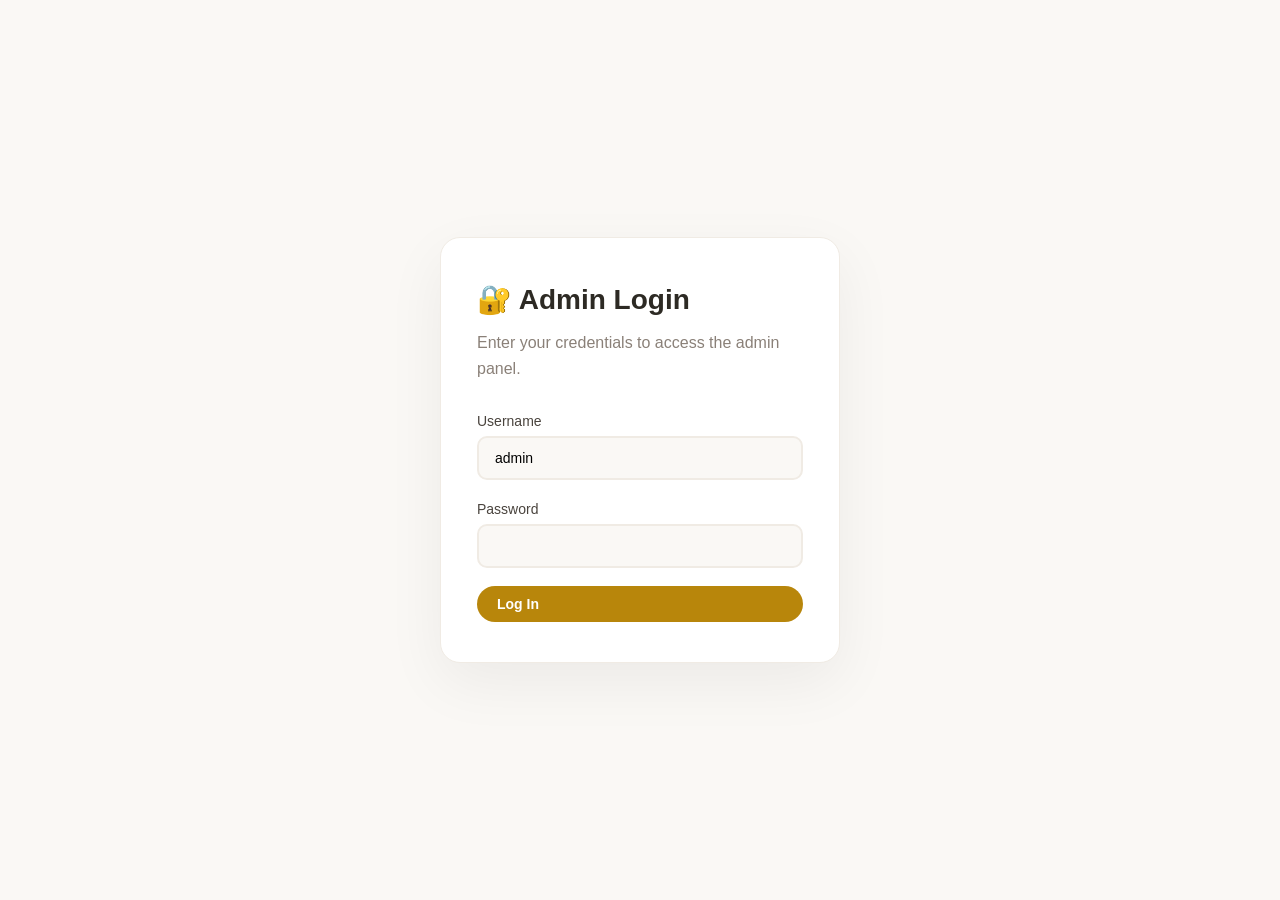
<file: admin/index.html>
<!DOCTYPE html>
<html lang="en">
<head>
    <meta charset="UTF-8">
    <meta name="viewport" content="width=device-width, initial-scale=1.0">
    <title>Admin Login - Awwalu Kitchen Vault</title>
    <link rel="stylesheet" href="https://cdnjs.cloudflare.com/ajax/libs/font-awesome/6.5.1/css/all.min.css">
    <link rel="stylesheet" href="admin.css">
</head>
<body>
    <div class="login-container">
        <div class="login-box">
            <h1>🔐 Admin Login</h1>
            <p>Enter your credentials to access the admin panel.</p>
            <form id="loginForm">
                <div class="form-group">
                    <label for="username">Username</label>
                    <input type="text" id="username" value="admin" required>
                </div>
                <div class="form-group">
                    <label for="password">Password</label>
                    <input type="password" id="password" required>
                </div>
                <div class="error" id="errorMsg">Invalid username or password.</div>
                <button type="submit" class="btn-primary btn-block">Log In</button>
            </form>
        </div>
    </div>
    <script>
        const API_BASE = window.location.origin + '/api';
        document.getElementById('loginForm').addEventListener('submit', async (e) => {
            e.preventDefault();
            const username = document.getElementById('username').value;
            const password = document.getElementById('password').value;
            try {
                const res = await fetch(`${API_BASE}/admin/login`, {
                    method: 'POST',
                    headers: { 'Content-Type': 'application/json' },
                    body: JSON.stringify({ username, password })
                });
                const data = await res.json();
                if (res.ok) {
                    localStorage.setItem('adminToken', data.token);
                    window.location.href = '/admin/dashboard.html';
                } else {
                    document.getElementById('errorMsg').style.display = 'block';
                }
            } catch (error) {
                document.getElementById('errorMsg').style.display = 'block';
            }
        });
    </script>
</body>
</html>
</file>
<file: admin/admin.css>
/* ========================================
   ADMIN PANEL GLOBAL STYLES
   ======================================== */
* {
    margin: 0;
    padding: 0;
    box-sizing: border-box;
}
body {
    font-family: 'Inter', -apple-system, BlinkMacSystemFont, sans-serif;
    background: #faf8f5;
    color: #2d2a24;
    line-height: 1.6;
}
a { text-decoration: none; color: inherit; }

/* ========================================
   LOGIN PAGE
   ======================================== */
.login-container {
    display: flex;
    align-items: center;
    justify-content: center;
    min-height: 100vh;
    padding: 20px;
    background: #faf8f5;
}
.login-box {
    background: #fff;
    padding: 40px 36px;
    border-radius: 20px;
    box-shadow: 0 20px 60px rgba(0,0,0,0.06);
    max-width: 400px;
    width: 100%;
    border: 1px solid #f0ebe4;
}
.login-box h1 { font-size: 28px; margin-bottom: 8px; }
.login-box p { color: #8a8078; margin-bottom: 28px; }
.form-group { margin-bottom: 18px; }
.form-group label { display: block; font-weight: 500; font-size: 14px; color: #4a443e; margin-bottom: 4px; }
.form-group input, .form-group select, .form-group textarea {
    width: 100%;
    padding: 12px 16px;
    border: 2px solid #f0ebe4;
    border-radius: 10px;
    font-size: 14px;
    transition: border-color 0.3s ease;
    background: #faf8f5;
    font-family: inherit;
}
.form-group input:focus, .form-group select:focus, .form-group textarea:focus {
    outline: none;
    border-color: #b8860b;
    background: #fff;
}
.form-group textarea { resize: vertical; min-height: 60px; }
.required { color: #c0392b; }
.error { color: #c0392b; font-size: 14px; margin-top: 8px; display: none; }
.btn-block { width: 100%; padding: 14px; font-size: 16px; }

/* ========================================
   ADMIN NAVIGATION
   ======================================== */
.admin-nav {
    background: #2d2a24;
    color: #fefcf8;
    padding: 0 24px;
    display: flex;
    justify-content: space-between;
    align-items: center;
    height: 64px;
    position: sticky;
    top: 0;
    z-index: 100;
}
.admin-nav h1 { font-size: 20px; font-weight: 600; }
.admin-nav > div { display: flex; align-items: center; gap: 8px; flex-wrap: wrap; }
.admin-nav a {
    color: #d4c9be;
    padding: 8px 16px;
    border-radius: 8px;
    font-size: 14px;
    font-weight: 500;
    transition: background 0.2s;
}
.admin-nav a:hover, .admin-nav a.active { background: #4a443e; color: #fff; }
.admin-nav button {
    background: #c0392b;
    border: none;
    color: #fff;
    padding: 6px 18px;
    border-radius: 9999px;
    font-weight: 600;
    cursor: pointer;
    font-size: 14px;
    transition: background 0.2s;
}
.admin-nav button:hover { background: #a93226; }

/* ========================================
   MAIN CONTENT
   ======================================== */
.admin-main {
    max-width: 1200px;
    margin: 0 auto;
    padding: 24px;
}
.admin-main h2 { font-size: 24px; margin-bottom: 20px; }
.admin-header {
    display: flex;
    justify-content: space-between;
    align-items: center;
    flex-wrap: wrap;
    gap: 12px;
    margin-bottom: 16px;
}

/* ========================================
   STATS CARDS
   ======================================== */
.stats-grid {
    display: grid;
    grid-template-columns: repeat(auto-fit, minmax(180px, 1fr));
    gap: 16px;
    margin-bottom: 24px;
}
.stat-card {
    background: #fff;
    padding: 20px;
    border-radius: 12px;
    border: 1px solid #f0ebe4;
    box-shadow: 0 2px 8px rgba(0,0,0,0.04);
}
.stat-card span { display: block; color: #8a8078; font-size: 14px; }
.stat-card strong { font-size: 28px; color: #2d2a24; display: block; margin-top: 4px; }

/* ========================================
   TOGGLES
   ======================================== */
.settings-card {
    background: #fff;
    padding: 24px;
    border-radius: 12px;
    border: 1px solid #f0ebe4;
    box-shadow: 0 2px 8px rgba(0,0,0,0.04);
}
.settings-card h3 { margin-bottom: 12px; }
.toggle-wrap { display: flex; align-items: center; gap: 16px; }
.switch { position: relative; display: inline-block; width: 50px; height: 28px; }
.switch input { opacity: 0; width: 0; height: 0; }
.slider {
    position: absolute;
    cursor: pointer;
    top: 0; left: 0; right: 0; bottom: 0;
    background: #ccc;
    transition: .4s;
    border-radius: 34px;
}
.slider:before {
    position: absolute;
    content: "";
    height: 20px;
    width: 20px;
    left: 4px;
    bottom: 4px;
    background: white;
    transition: .4s;
    border-radius: 50%;
}
input:checked + .slider { background: #b8860b; }
input:checked + .slider:before { transform: translateX(22px); }
.toggle-hint { color: #8a8078; font-size: 13px; margin-top: 8px; }

/* ========================================
   TABLES
   ======================================== */
.table-wrapper {
    overflow-x: auto;
    background: #fff;
    border-radius: 12px;
    border: 1px solid #f0ebe4;
    box-shadow: 0 2px 8px rgba(0,0,0,0.04);
}
table {
    width: 100%;
    border-collapse: collapse;
    font-size: 14px;
}
th, td {
    padding: 12px 16px;
    text-align: left;
    border-bottom: 1px solid #f0ebe4;
    vertical-align: middle;
}
th { background: #faf8f5; color: #4a443e; font-weight: 600; }
td code { background: #f0ebe4; padding: 2px 8px; border-radius: 4px; font-size: 13px; }

.category-badge {
    display: inline-block;
    background: #f0f5fd;
    color: #2980b9;
    padding: 2px 12px;
    border-radius: 9999px;
    font-size: 12px;
}
.stock-badge {
    display: inline-block;
    padding: 2px 12px;
    border-radius: 9999px;
    font-size: 12px;
    font-weight: 600;
}
.in-stock { background: #d1fae5; color: #065f46; }
.out-of-stock { background: #fecaca; color: #991b1b; }
.status-badge {
    display: inline-block;
    padding: 2px 12px;
    border-radius: 9999px;
    font-size: 12px;
    font-weight: 600;
}
.status-badge.pending { background: #fef3c7; color: #92400e; }
.status-badge.confirmed { background: #dbeafe; color: #1e40af; }
.status-badge.shipped { background: #e0e7ff; color: #3730a3; }
.status-badge.delivered { background: #d1fae5; color: #065f46; }

/* ========================================
   BUTTONS
   ======================================== */
.btn-primary {
    background: #b8860b;
    color: #fff;
    border: none;
    padding: 10px 20px;
    border-radius: 9999px;
    font-weight: 600;
    cursor: pointer;
    font-size: 14px;
    transition: background 0.3s ease, transform 0.2s ease;
    display: inline-flex;
    align-items: center;
    gap: 6px;
}
.btn-primary:hover { background: #d4a22a; transform: translateY(-1px); }
.btn-primary:active { transform: scale(0.98); }

.btn-danger {
    background: #c0392b;
    color: #fff;
    border: none;
    padding: 10px 20px;
    border-radius: 9999px;
    font-weight: 600;
    cursor: pointer;
    font-size: 14px;
    transition: background 0.3s ease;
}
.btn-danger:hover { background: #a93226; }

.btn-sm { padding: 4px 14px; font-size: 12px; border-radius: 6px; }
.btn-sm i { margin-right: 4px; }

.btn-secondary {
    background: #4a443e;
    color: #fff;
    border: none;
    padding: 8px 16px;
    border-radius: 8px;
    cursor: pointer;
    transition: background 0.3s ease;
    font-size: 13px;
    display: inline-flex;
    align-items: center;
    gap: 6px;
}
.btn-secondary:hover { background: #2d2a24; }
.btn-secondary i { font-size: 14px; }

/* ========================================
   MODALS
   ======================================== */
.modal {
    display: none;
    position: fixed;
    top: 0;
    left: 0;
    width: 100%;
    height: 100%;
    background: rgba(0,0,0,0.4);
    backdrop-filter: blur(4px);
    justify-content: center;
    align-items: center;
    z-index: 999;
    padding: 20px;
}
.modal-content {
    background: #fff;
    padding: 32px;
    border-radius: 16px;
    position: relative;
    max-height: 90vh;
    overflow-y: auto;
    width: 100%;
    max-width: 560px;
    animation: modalFadeIn 0.3s ease;
}
.modal-large { max-width: 700px; }
.modal-content .close {
    position: absolute;
    top: 16px;
    right: 20px;
    font-size: 28px;
    line-height: 1;
    cursor: pointer;
    color: #8a8078;
    transition: color 0.3s ease;
}
.modal-content .close:hover { color: #2d2a24; }
.modal-content h3 { margin-bottom: 20px; }

@keyframes modalFadeIn {
    from { opacity: 0; transform: scale(0.95) translateY(10px); }
    to { opacity: 1; transform: scale(1) translateY(0); }
}

/* ========================================
   FORM ROW
   ======================================== */
.form-row {
    display: grid;
    grid-template-columns: 1fr 1fr;
    gap: 16px;
}

/* ========================================
   IMAGE UPLOAD
   ======================================== */
.upload-wrapper {
    display: flex;
    flex-direction: column;
    gap: 8px;
}
.upload-area {
    display: flex;
    gap: 8px;
    align-items: center;
    flex-wrap: wrap;
}
.upload-area input[type="file"] {
    flex: 1;
    padding: 8px;
    border: 1px dashed #f0ebe4;
    border-radius: 8px;
    background: #faf8f5;
    font-size: 13px;
    min-width: 150px;
}
.upload-area input[type="file"]:hover {
    border-color: #b8860b;
}
.progress-bar {
    background: #f0ebe4;
    border-radius: 4px;
    height: 6px;
    overflow: hidden;
    margin-top: 4px;
}
.progress-fill {
    background: #b8860b;
    height: 100%;
    width: 0%;
    transition: width 0.3s ease;
}

/* ========================================
   RESPONSIVE
   ======================================== */
@media (max-width: 768px) {
    .admin-nav {
        flex-wrap: wrap;
        height: auto;
        padding: 12px 16px;
        gap: 8px;
    }
    .admin-nav > div { width: 100%; justify-content: flex-start; }
    .admin-main { padding: 16px; }
    .form-row { grid-template-columns: 1fr; }
    .modal-content { padding: 20px; }
    .stats-grid { grid-template-columns: 1fr 1fr; }
}

@media (max-width: 480px) {
    .stats-grid { grid-template-columns: 1fr; }
    .login-box { padding: 24px; }
    .admin-nav a { font-size: 13px; padding: 6px 12px; }
    .upload-area { flex-direction: column; align-items: stretch; }
    .upload-area input[type="file"] { min-width: unset; }
    .btn-secondary { justify-content: center; }
}
</file>
